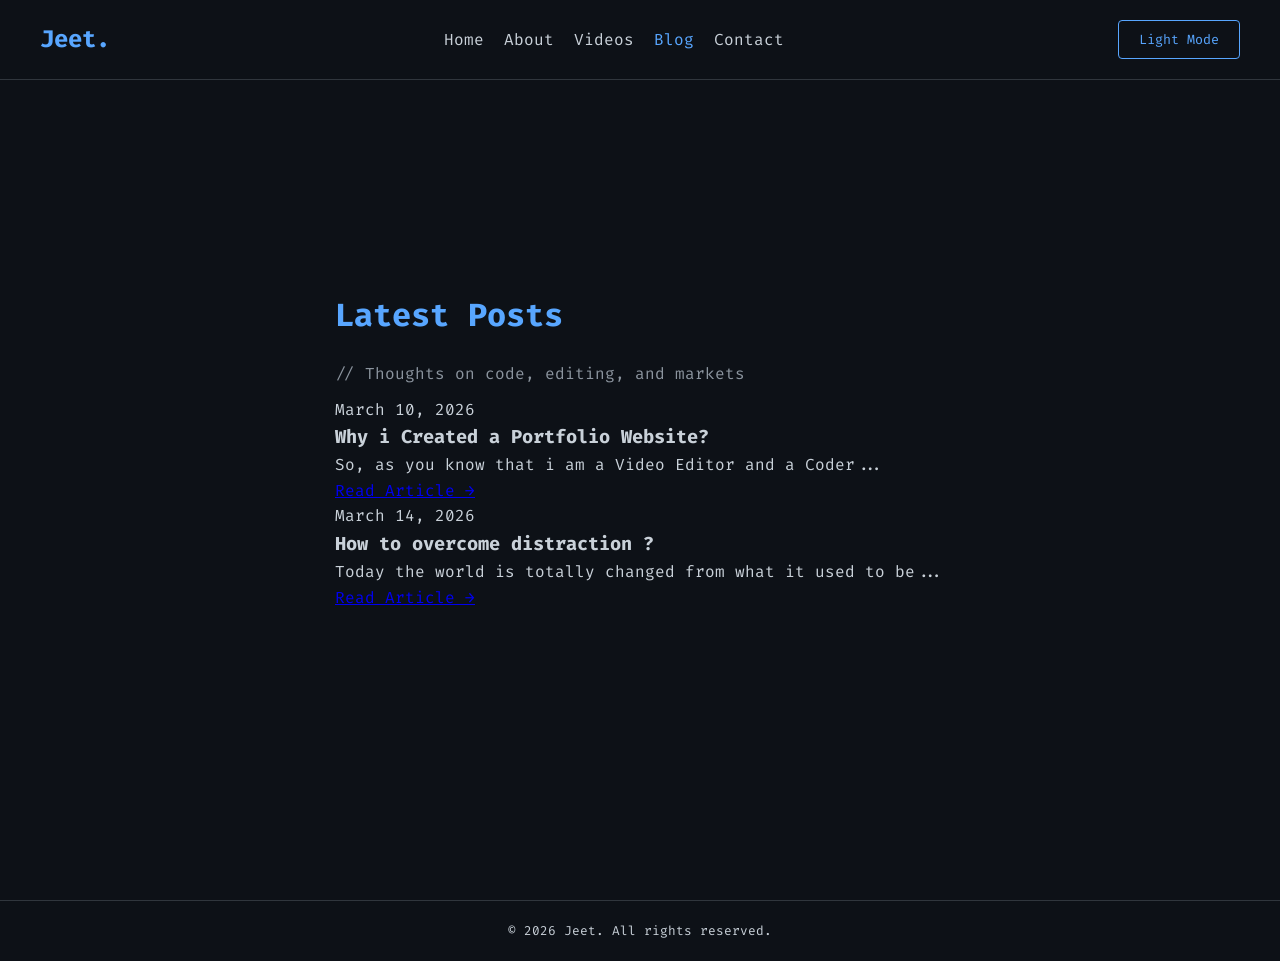
<file: blog.html>
<!DOCTYPE html>
<html lang="en">
<head>
    <meta charset="UTF-8">
    <meta name="viewport" content="width=device-width, initial-scale=1.0">
    <title>Jeet | Blog</title>
    <link href="https://fonts.googleapis.com/css2?family=Fira+Code:wght@400;700&display=swap" rel="stylesheet">
    <link rel="stylesheet" href="styles.css">
</head>
<body>

    <nav>
        <div class="logo">Jeet.</div>
        <ul class="nav-links">
            <li><a href="index.html#home">Home</a></li>
            <li><a href="index.html#about">About</a></li>
            <li><a href="videos.html">Videos</a></li>
            <li><a href="blog.html" class="accent">Blog</a></li>
            <li><a href="index.html#contact">Contact</a></li>
        </ul>
        <button id="theme-toggle" class="btn">Light Mode</button>
    </nav>

    <section class="page-section">
        <div class="container">
            <h2>Latest Posts</h2>
            <p class="syntax-comment">// Thoughts on code, editing, and markets</p>
            
            <div class="blog-grid">
                
                <article class="blog-card">
                    <span class="blog-date">March 10, 2026</span>
                    <h3>Why i Created a Portfolio Website?</h3>
                    <p>So, as you know that i am a Video Editor and a Coder...</p>
                    <a href="post-1.html" class="read-more">Read Article &rarr;</a>
                </article>
                   <article class="blog-card">
                    <span class="blog-date">March 14, 2026</span>
                    <h3>How to overcome distraction ?</h3>
                    <p>Today the world is totally changed from what it used to be...</p>
                    <a href="post-2.html" class="read-more">Read Article &rarr;</a>
                </article>


                
            </div>
        </div>
    </section>

    <footer>
        <p>&copy; 2026 Jeet. All rights reserved.</p>
    </footer>

    <script src="script.js"></script>
</body>
</html>
</file>
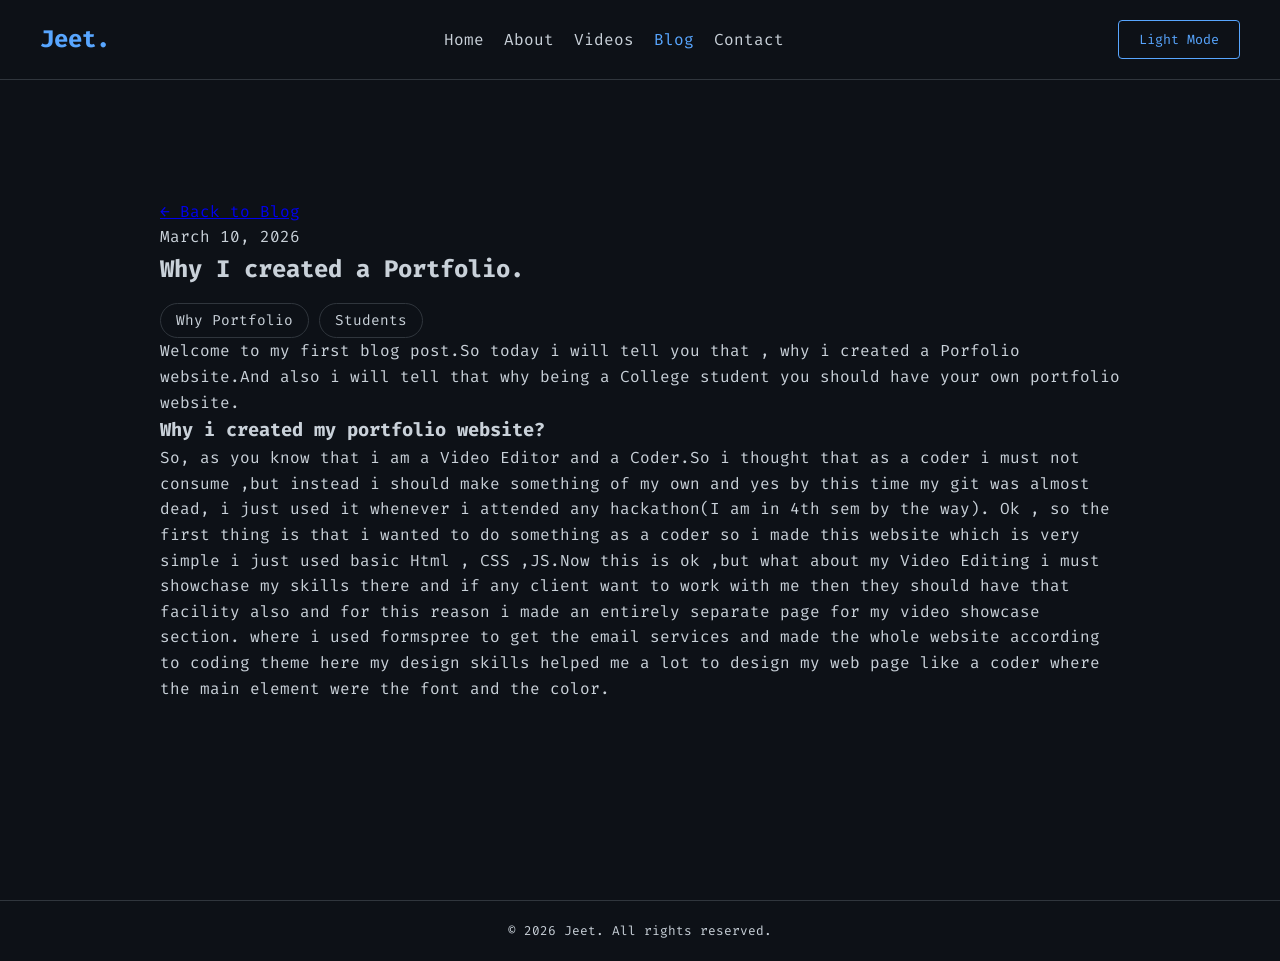
<file: post-1.html>
<!DOCTYPE html>
<html lang="en">
<head>
    <meta charset="UTF-8">
    <meta name="viewport" content="width=device-width, initial-scale=1.0">
    <title>Jeet | Post Title Here</title>
    <link href="https://fonts.googleapis.com/css2?family=Fira+Code:wght@400;700&display=swap" rel="stylesheet">
    <link rel="stylesheet" href="styles.css">
</head>
<body>

    <nav>
        <div class="logo">Jeet.</div>
        <ul class="nav-links">
            <li><a href="index.html#home">Home</a></li>
            <li><a href="index.html#about">About</a></li>
            <li><a href="videos.html">Videos</a></li>
            <li><a href="blog.html" class="accent">Blog</a></li>
            <li><a href="index.html#contact">Contact</a></li>
        </ul>
        <button id="theme-toggle" class="btn">Light Mode</button>
    </nav>

    <section class="page-section">
        <div class="container article-container">
            
            <a href="blog.html" class="back-link">&larr; Back to Blog</a>
            
            <header class="article-header">
                <span class="blog-date">March 10, 2026</span>
                <h1>Why I created a Portfolio.</h1>
                <div class="skills" style="margin-top: 15px;">
                    <span class="skill-tag">Why Portfolio</span>
                    <span class="skill-tag">Students</span>
                </div>
            </header>

            <div class="article-content">
                <p>Welcome to my first blog post.So today i will tell you that , why i created a Porfolio website.And also i will tell that why being a College student you should have your own portfolio website.</p>
                
                <h3>Why i created my portfolio website?</h3>
                <p>So, as you know that i am a Video Editor and a Coder.So i thought that as a coder i must not consume ,but instead i should make something of my own and yes by this time my git was almost dead, i just used it whenever i attended any hackathon(I am in 4th sem by the way).
                    Ok , so the first thing is that i wanted to do something as a coder so i made this website which is very simple i just used basic Html , CSS ,JS.Now this is ok ,but what about my Video Editing i must showchase my skills there and if any client want to work with me then they should have that facility also and for this reason i made an entirely separate page for my video showcase section. 
                    where i used formspree to get the email services and made the whole website according to coding theme here my design skills helped me a lot to design my web page like a coder where the main element were the font and the color.

                </p>
                
             

                
            </div>

        </div>
    </section>

    <footer>
        <p>&copy; 2026 Jeet. All rights reserved.</p>
    </footer>

    <script src="script.js"></script>
</body>
</html>
</file>
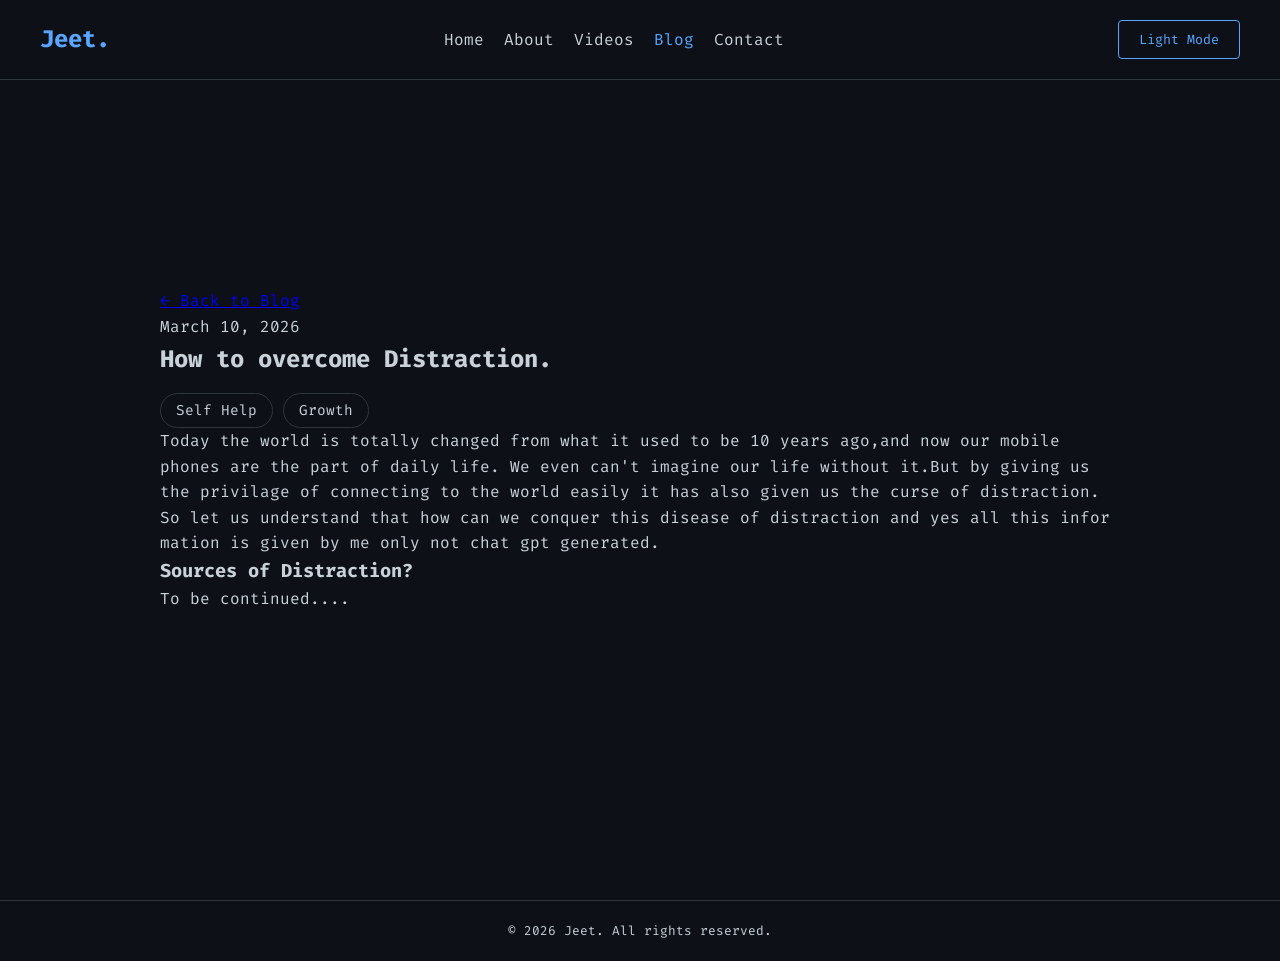
<file: post-2.html>
<!DOCTYPE html>
<html lang="en">
<head>
    <meta charset="UTF-8">
    <meta name="viewport" content="width=device-width, initial-scale=1.0">
    <title>Jeet | Post Title Here</title>
    <link href="https://fonts.googleapis.com/css2?family=Fira+Code:wght@400;700&display=swap" rel="stylesheet">
    <link rel="stylesheet" href="styles.css">
</head>
<body>

    <nav>
        <div class="logo">Jeet.</div>
        <ul class="nav-links">
            <li><a href="index.html#home">Home</a></li>
            <li><a href="index.html#about">About</a></li>
            <li><a href="videos.html">Videos</a></li>
            <li><a href="blog.html" class="accent">Blog</a></li>
            <li><a href="index.html#contact">Contact</a></li>
        </ul>
        <button id="theme-toggle" class="btn">Light Mode</button>
    </nav>

    <section class="page-section">
        <div class="container article-container">
            
            <a href="blog.html" class="back-link">&larr; Back to Blog</a>
            
            <header class="article-header">
                <span class="blog-date">March 10, 2026</span>
                <h1>How to overcome Distraction.</h1>
                <div class="skills" style="margin-top: 15px;">
                    <span class="skill-tag">Self Help</span>
                    <span class="skill-tag">Growth</span>
                </div>
            </header>

            <div class="article-content">
                <p>Today the world is totally changed from what it used to be 10 years ago,and now our mobile phones are the part of daily life. We even can't imagine our life without it.But by giving us the privilage of connecting to the world easily it has also given us the curse of distraction. So let us understand that how can we conquer this disease of distraction and yes all this infor mation is given by me only not chat gpt generated. </p>
                
                <h3>Sources of Distraction?</h3>
                <p>To be continued....

                </p>
                
             

                
            </div>

        </div>
    </section>

    <footer>
        <p>&copy; 2026 Jeet. All rights reserved.</p>
    </footer>

    <script src="script.js"></script>
</body>
</html>
</file>
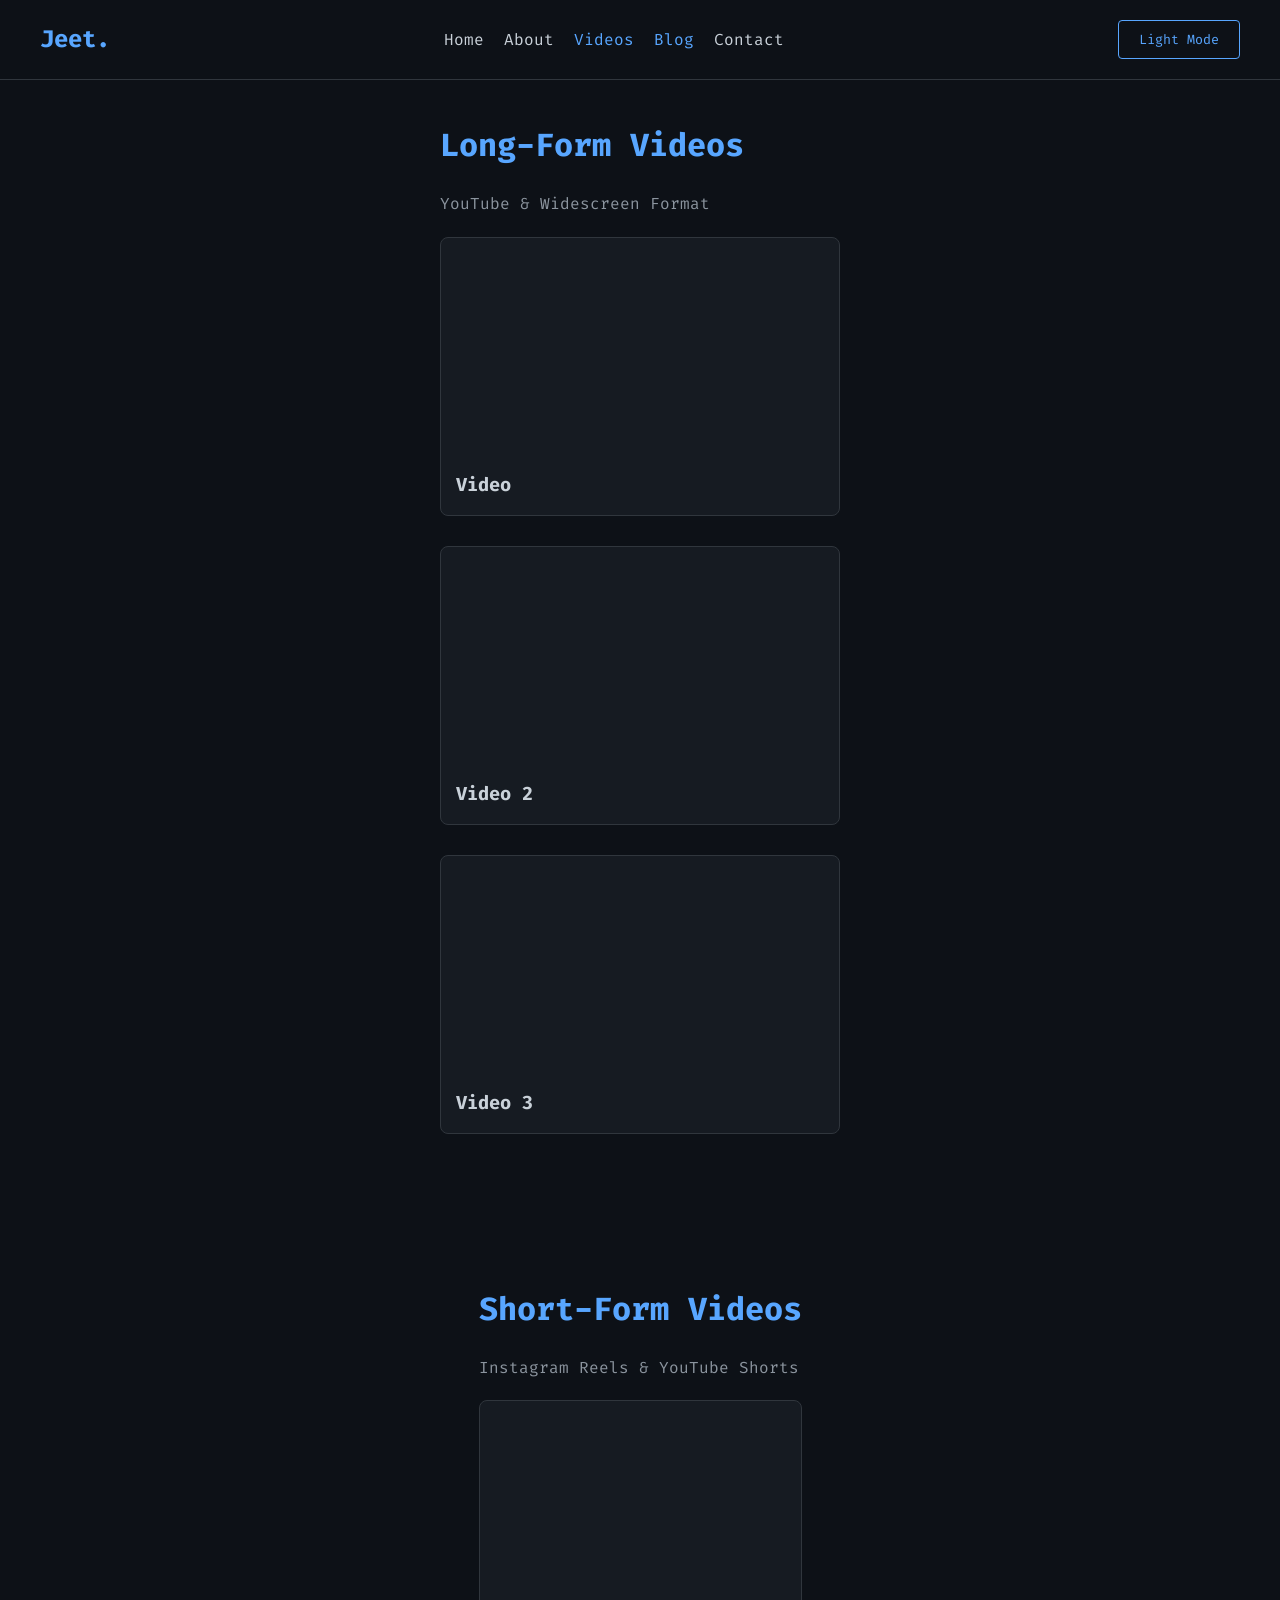
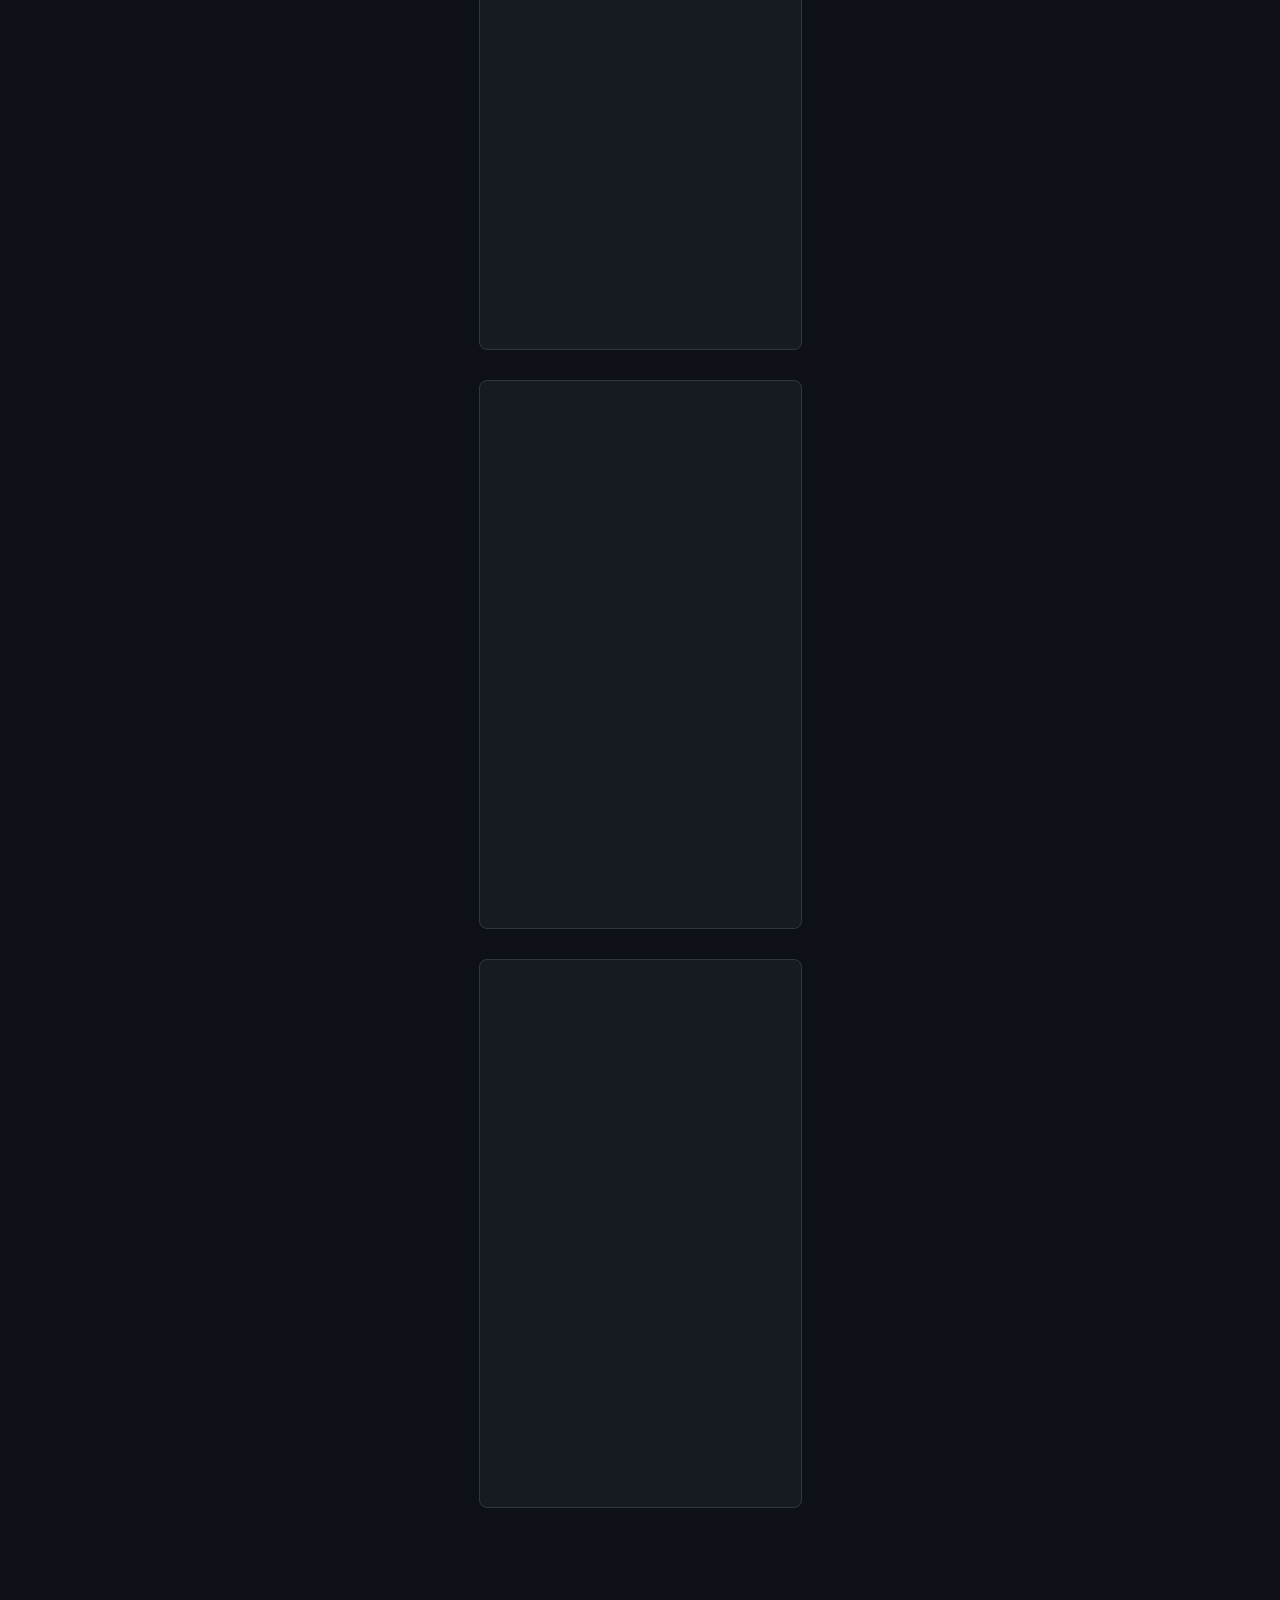
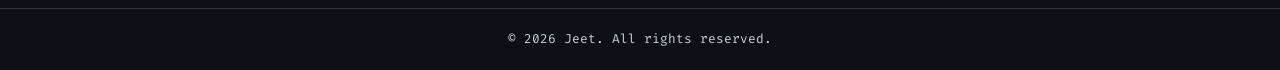
<file: videos.html>
<!DOCTYPE html>
<html lang="en">
<head>
    <meta charset="UTF-8">
    <meta name="viewport" content="width=device-width, initial-scale=1.0">
    <title>Jeet | Video Portfolio</title>
    <link href="https://fonts.googleapis.com/css2?family=Fira+Code:wght@400;700&display=swap" rel="stylesheet">
    <link rel="stylesheet" href="styles.css">
</head>
<body>

    <nav>
        <div class="logo">Jeet.</div>
        <ul class="nav-links">
            <li><a href="index.html#home">Home</a></li>
            <li><a href="index.html#about">About</a></li>
            <li><a href="videos.html" class="accent">Videos</a></li>
            <li><a href="blog.html" class="accent">Blog</a></li>
            <li><a href="index.html#contact">Contact</a></li>
        </ul>
        <button id="theme-toggle" class="btn">Light Mode</button>
    </nav>

    <section class="video-section">
        <div class="container">
            <h2>Long-Form Videos</h2>
            <p class="syntax-comment">YouTube & Widescreen Format</p>
            <div class="video-grid">
                <div class="video-card">
                    <div class="video-wrapper">
                        <iframe src="https://www.youtube.com/embed/LTLYextD7PQ" allowfullscreen></iframe>
                    </div>
                    <h3 style="margin-top: 10px;">Video</h3>
                </div>
                <div class="video-card">
                    <div class="video-wrapper">
                        <iframe src="https://www.youtube.com/embed/kKzZqor8d5Q" allowfullscreen></iframe>
                    </div>
                    <h3 style="margin-top: 10px;">Video 2</h3>
                </div>
                <div class="video-card">
    <div class="video-wrapper">
        <iframe src="https://www.youtube.com/embed/aE67x_jjALU" allowfullscreen></iframe>
    </div>
    <h3 style="margin-top: 10px;">Video 3</h3>
</div>
            </div>
        </div>
    </section>

    <section class="video-section" style="padding-top: 50px;">
        <div class="container">
            <h2>Short-Form Videos</h2>
            <p class="syntax-comment">Instagram Reels & YouTube Shorts</p>
            <div class="video-grid vertical-grid">
                <div class="video-card">
                    <div class="video-wrapper vertical">
                        <iframe src="https://www.youtube.com/embed/Rpmzc3H8BCE" allowfullscreen></iframe>
                    </div>
                </div>
                <div class="video-card">
                    <div class="video-wrapper vertical">
                        <iframe src="https://www.youtube.com/embed/NKdMCa7y7Sw" allowfullscreen></iframe>
                    </div>
                </div>
                <div class="video-card">
                    <div class="video-wrapper vertical">
                        <iframe src="https://www.youtube.com/embed/lyJoNfefDAc" allowfullscreen></iframe>
                    </div>
                </div>
            </div>
        </div>
    </section>

    <footer>
        <p>&copy; 2026 Jeet. All rights reserved.</p>
    </footer>

    <script src="script.js"></script>
</body>

</html>
</file>
<file: styles.css>
/* Base Variables (Dark Mode Default) */
:root {
    --bg-color: #0d1117;
    --text-color: #c9d1d9;
    --accent-color: #58a6ff;
    --secondary-bg: #161b22;
    --border-color: #30363d;
}

/* Light Theme Variables */
.light-theme {
    --bg-color: #f6f8fa;
    --text-color: #24292f;
    --accent-color: #0969da;
    --secondary-bg: #ffffff;
    --border-color: #d0d7de;
}

/* Global Styles */
* {
    margin: 0;
    padding: 0;
    box-sizing: border-box;
}

body {
    font-family: 'Fira Code', monospace;
    background-color: var(--bg-color);
    color: var(--text-color);
    transition: background-color 0.3s ease, color 0.3s ease;
    scroll-behavior: smooth;
    line-height: 1.6;
}

.container {
    max-width: 1000px;
    margin: 0 auto;
    padding: 0 20px;
}

/* Navigation */
nav {
    display: flex;
    justify-content: space-between;
    align-items: center;
    padding: 20px 40px;
    position: fixed;
    width: 100%;
    background-color: var(--bg-color);
    border-bottom: 1px solid var(--border-color);
    z-index: 1000;
}

.logo {
    font-size: 1.5rem;
    font-weight: 700;
    color: var(--accent-color);
}

.nav-links {
    list-style: none;
    display: flex;
    gap: 20px;
}

.nav-links a {
    color: var(--text-color);
    text-decoration: none;
    transition: color 0.2s ease;
}

.nav-links a:hover, .nav-links a.accent {
    color: var(--accent-color);
}

/* Buttons */
.btn {
    background-color: transparent;
    color: var(--accent-color);
    border: 1px solid var(--accent-color);
    padding: 10px 20px;
    font-family: inherit;
    cursor: pointer;
    border-radius: 4px;
    transition: all 0.2s ease;
    text-decoration: none;
    display: inline-block;
}

.btn:hover {
    background-color: var(--accent-color);
    color: var(--bg-color);
}

/* Sections */
section {
    padding: 100px 20px;
    min-height: 100vh;
    display: flex;
    align-items: center;
}

h2 {
    color: var(--accent-color);
    margin-bottom: 20px;
    font-size: 2rem;
}

.syntax-comment {
    color: #8b949e;
    margin-bottom: 10px;
}

/* Hero Content & Profile Image */
.hero {
    justify-content: center;
}

.hero-content {
    display: flex;
    align-items: center;
    justify-content: space-between;
    gap: 50px;
    width: 100%;
}

.hero-text {
    flex: 1;
}

.hero-image {
    flex: 1;
    display: flex;
    justify-content: center;
}

.profile-img {
    width: 300px;
    height: 300px;
    border-radius: 50%;
    object-fit: cover;
    border: 4px solid var(--accent-color);
    box-shadow: 0 10px 30px rgba(0, 0, 0, 0.3);
    transition: transform 0.3s ease;
}

.profile-img:hover {
    transform: scale(1.05);
}

.hero h1 {
    font-size: 4rem;
}

.hero .accent {
    color: var(--accent-color);
}

.hero h2 {
    color: var(--text-color);
    margin-bottom: 20px;
}

/* About Section */
#about {
    background-color: var(--secondary-bg);
}

.skills {
    margin-top: 20px;
    display: flex;
    gap: 10px;
    flex-wrap: wrap;
}

.skill-tag {
    background-color: var(--bg-color);
    border: 1px solid var(--border-color);
    padding: 5px 15px;
    border-radius: 20px;
    font-size: 0.9rem;
}

/* Contact Section */
.contact-form {
    display: flex;
    flex-direction: column;
    gap: 15px;
    max-width: 500px;
    margin-top: 20px;
}

.contact-form input,
.contact-form textarea {
    width: 100%;
    padding: 15px;
    background-color: var(--secondary-bg);
    border: 1px solid var(--border-color);
    color: var(--text-color);
    font-family: inherit;
    border-radius: 4px;
}

.contact-form input:focus,
.contact-form textarea:focus {
    outline: none;
    border-color: var(--accent-color);
}

/* Video Section */
.video-section {
    padding-top: 120px;
    min-height: auto;
}

.video-grid {
    display: grid;
    grid-template-columns: repeat(auto-fit, minmax(400px, 1fr));
    gap: 30px;
    margin-top: 20px;
}

.vertical-grid {
    grid-template-columns: repeat(auto-fit, minmax(250px, 1fr));
}

.video-card {
    background-color: var(--secondary-bg);
    border: 1px solid var(--border-color);
    padding: 15px;
    border-radius: 8px;
    transition: transform 0.2s ease;
}

.video-card:hover {
    transform: translateY(-5px);
    border-color: var(--accent-color);
}

.video-wrapper {
    position: relative;
    padding-bottom: 56.25%; /* 16:9 Aspect Ratio */
    height: 0;
    overflow: hidden;
    border-radius: 4px;
}

.video-wrapper.vertical {
    padding-bottom: 177.77%; /* 9:16 Aspect Ratio */
}

.video-wrapper iframe {
    position: absolute;
    top: 0;
    left: 0;
    width: 100%;
    height: 100%;
    border: 0;
}

/* Footer */
footer {
    text-align: center;
    padding: 20px;
    border-top: 1px solid var(--border-color);
    font-size: 0.8rem;
}

/* Mobile Responsiveness */
@media (max-width: 768px) {
    nav {
        flex-direction: column;
        padding: 15px;
        gap: 15px;
        position: static;
    }
    
    .nav-links {
        flex-wrap: wrap;
        justify-content: center;
        gap: 15px;
    }
    
    .hero-content {
        flex-direction: column-reverse;
        text-align: center;
        margin-top: 40px;
    }

    .hero h1 {
        font-size: 2.8rem;
    }

    .profile-img {
        width: 220px;
        height: 220px;
        margin-bottom: 20px;
    }
    
    section {
        padding: 60px 20px;
    }

    .video-grid {
        grid-template-columns: 1fr;
    }
}
</file>
